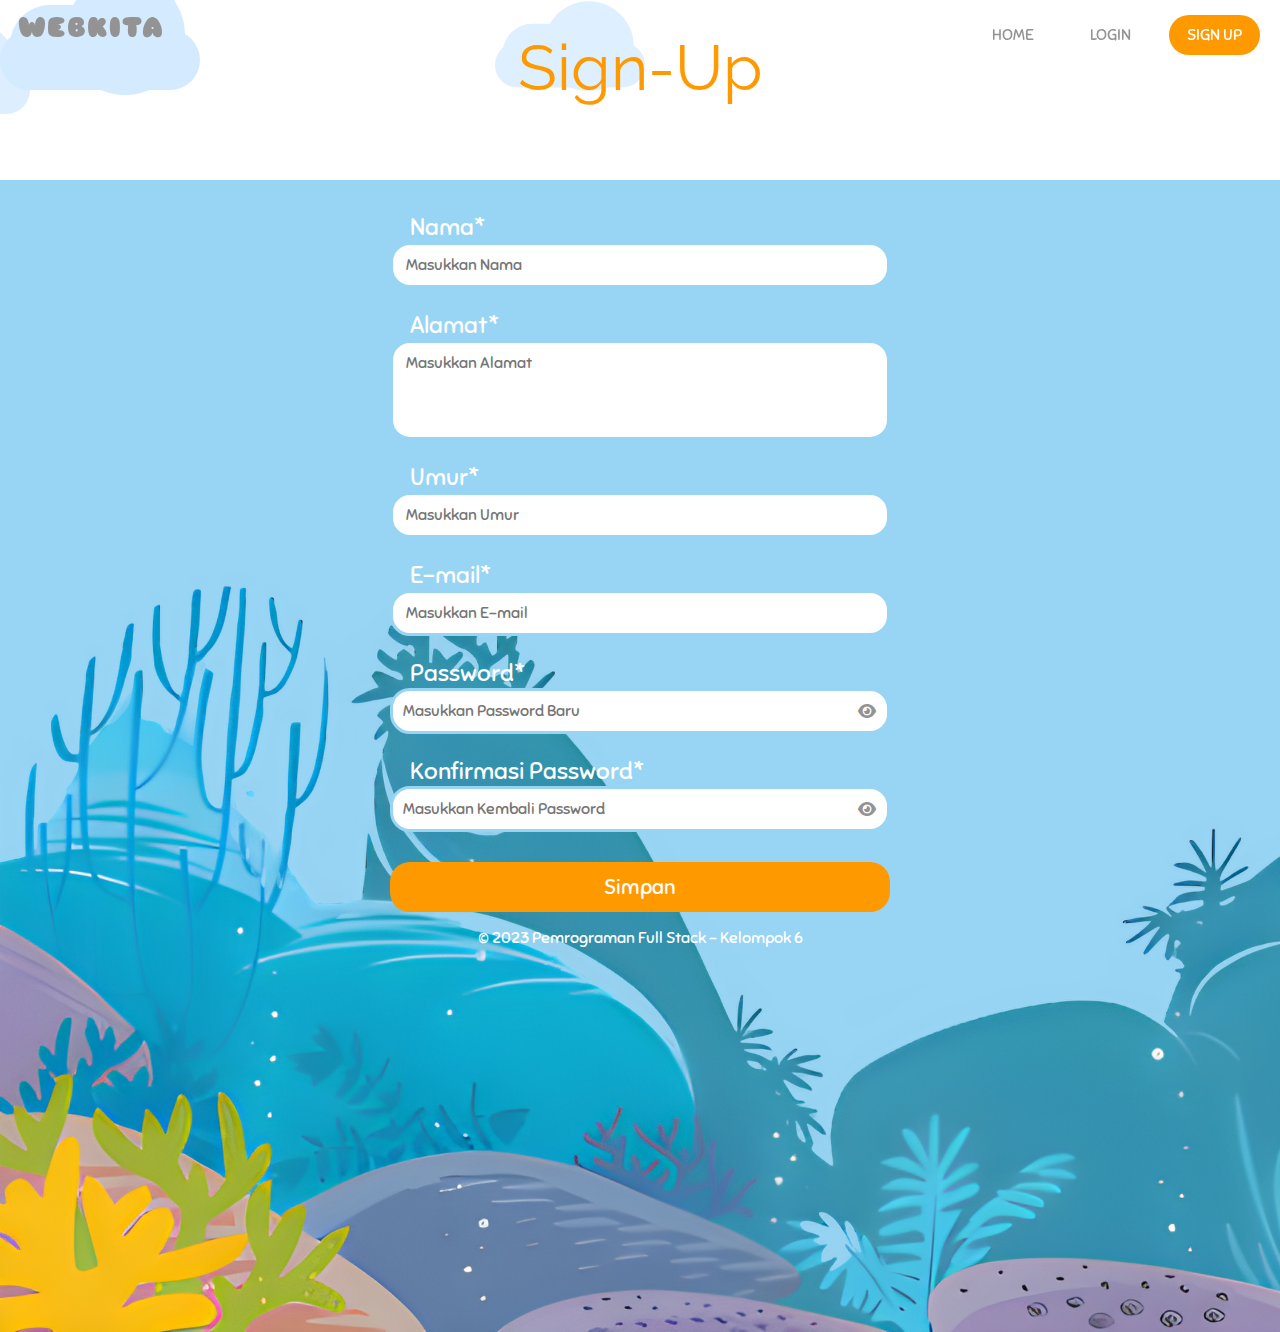
<file: index.html>
<!DOCTYPE html>
<html lang="en" >
<head>
  <meta charset="UTF-8">
  <title>Sign-Up Page</title>
  <link rel="stylesheet" href="https://cdnjs.cloudflare.com/ajax/libs/font-awesome/6.0.0-beta3/css/all.min.css">
  <link rel="stylesheet" href="./style.css">
</head>
<body>


<header>
  <nav>
    <h3 class="logo"><a href="home.html">WEBKITA</a></h3>
    <ul class="navigation">
      <li><a href="home.html">Home</a></li>
      <li><a href="index2.html">Login</a></li>  
      <li><a href="index.html">Sign Up</a></li>
        </div>
      </li>
    </ul>
  </nav>
	<h1>Sign-Up</h1>
  <div id="langit">
    <div class="awan no1"></div>
    <div class="awan no2"></div>
    <div class="awan no3"></div>
    <div class="awan no4"></div>
    <div class="awan no5"></div>
  </div>
</header>

<div id="form">

  <div class="fish" id="fish"></div>
  <div class="fish" id="fish2"></div>
  <div class="fish" id="fish3"></div>
  <div class="fish" id="fish4"></div>
  <div class="ikan" id="ikan1"></div>
  <div class="ikan" id="ikan2"></div>
  <div class="ikan" id="ikan3"></div>
  <div class="iwak" id="iwak1"></div>
  <div class="iwak" id="iwak2"></div>
  <div class="iwak" id="iwak3"></div>
  <div class="iwak" id="iwak4"></div>

  <form id="waterform" action="input.php" method="post" onsubmit="return validateForm()">

  <div class="formgroup" id="nama-form">
    <label for="nama">Nama*</label>
    <input type="text" id="nama" name="nama" placeholder=" Masukkan Nama" required 
    oninvalid="this.setCustomValidity('Data tidak boleh kosong!')" oninput="setCustomValidity('')"/>
  </div>

  <div class="formgroup" id="alamat-form">
    <label for="alamat">Alamat*</label>
    <textarea id="alamat" name="alamat" placeholder=" Masukkan Alamat" required 
    oninvalid="this.setCustomValidity('Data tidak boleh kosong!')" oninput="setCustomValidity('')"></textarea>
  </div>

  <div class="formgroup" id="umur-form">
    <label for="umur">Umur*</label>
    <input type="text" id="umur" name="umur" placeholder=" Masukkan Umur" required 
    oninvalid="this.setCustomValidity('Data tidak boleh kosong!')" oninput="setCustomValidity('')"/>
  </div>

  <div class="formgroup" id="email-form">
    <label for="email">E-mail*</label>
    <input type="email" id="email" name="email" placeholder=" Masukkan E-mail" required 
    oninvalid="this.setCustomValidity('Data tidak boleh kosong!')" oninput="setCustomValidity('')"/>
  </div>

  <div class="formgroup" id="password-form">
    <label for="password">Password*</label>
    <div class="password-input">
      <input type="password" id="password" name="password" placeholder="Masukkan Password Baru" required 
      oninvalid="this.setCustomValidity('Data tidak boleh kosong')" oninput="setCustomValidity('')"/>
      <i id="pass-toggle-btn" class="fas fa-eye"></i>
    </div>
  </div>


  <div class="formgroup" id="password-form2">
    <label for="konfirmasi-password">Konfirmasi Password*</label>
    <div class="password-input">
      <input type="password" id="konfirmasi-password" name="konfirmasi-password" placeholder="Masukkan Kembali Password" required 
      oninvalid="this.setCustomValidity('Data tidak boleh kosong')" oninput="setCustomValidity('')"/>
      <i id="konfirmasi-pass-toggle-btn" class="fas fa-eye"></i>
    </div>
  </div>

	<button type="submit" class="button-submit" id="submit">Simpan</button>
  <footer class="copyright">
    <p>&copy; 2023 Pemrograman Full Stack - Kelompok 6</p>
  </footer>
  </form>
</div>


<div class="karang" id="karang"></div>

<script src="jquery-3.7.1.js"></script>
<script src="script-jquery.js"></script> 
</body>
</html>
</file>
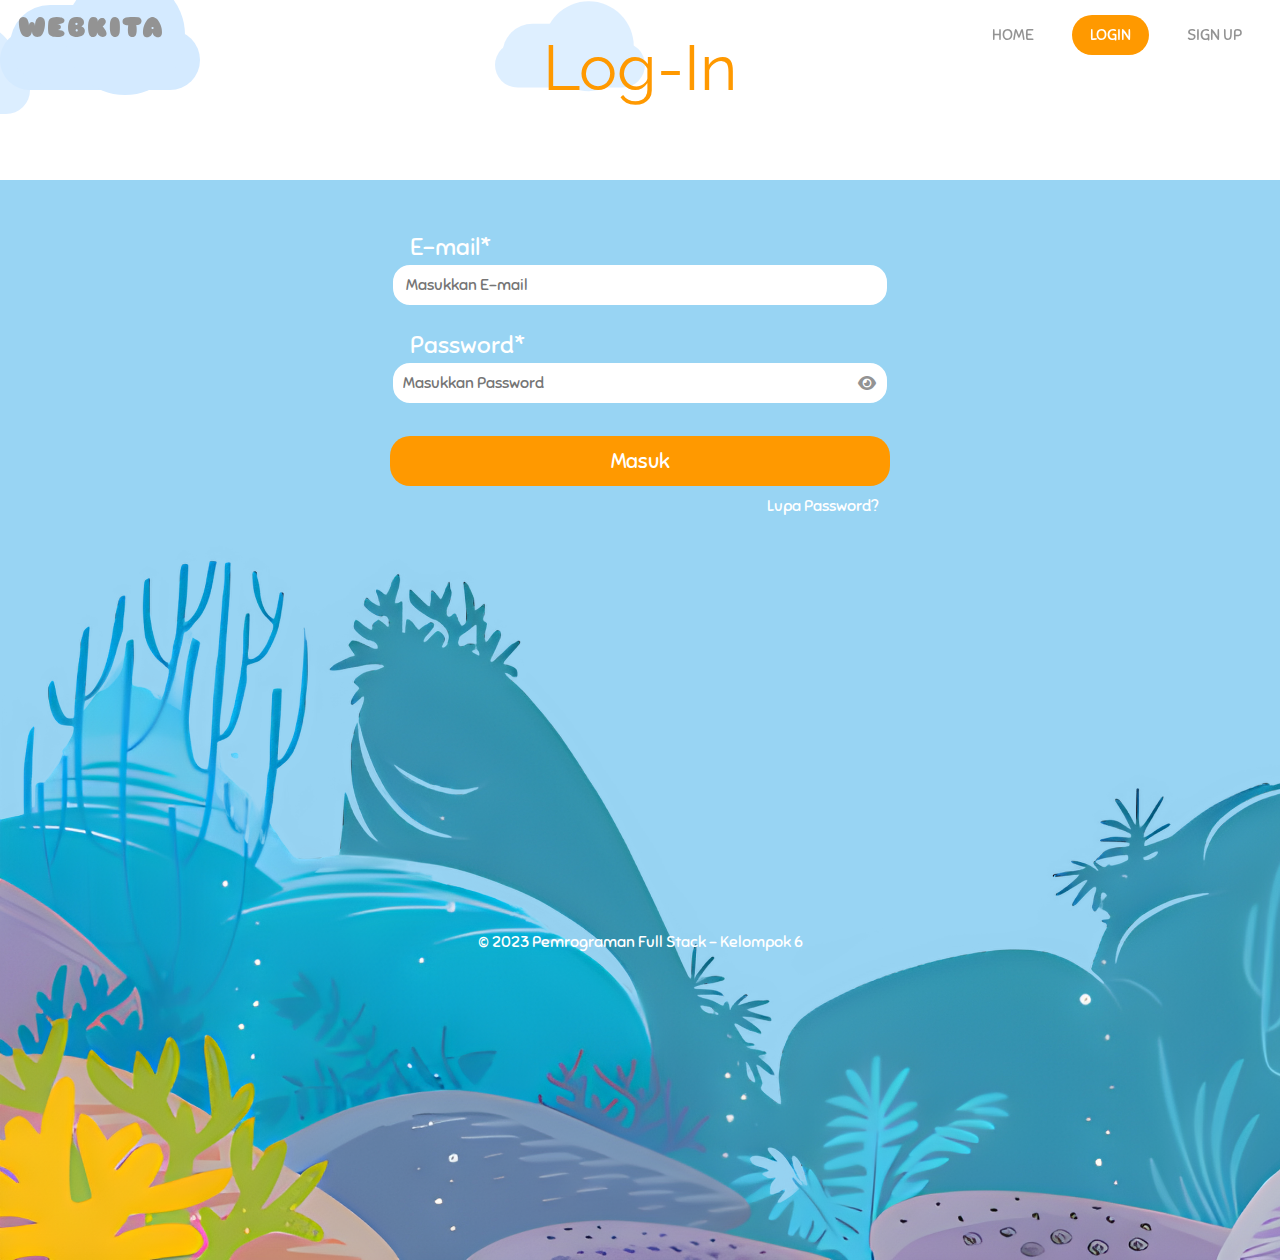
<file: index2.html>
<!DOCTYPE html>
<html lang="en" >
<head>
  <meta charset="UTF-8">
  <title>Log-In Page</title>
  <link rel="stylesheet" href="https://cdnjs.cloudflare.com/ajax/libs/font-awesome/6.0.0-beta3/css/all.min.css">
  <link rel="stylesheet" href="./style2.css">
</head>
<body>

<header>
  <nav>
    <h3 class="logo"><a href="home.html">WEBKITA</a></h3>
    <ul class="navigation">
      <li><a href="home.html">Home</a></li>
      <li><a href="index2.html">Login</a></li>  
      <li><a href="index.html">Sign Up</a></li>
        </div>
      </li>
    </ul>
  </nav>
	<h1>Log-In</h1>
  <div id="langit">
    <div class="awan no1"></div>
    <div class="awan no2"></div>
    <div class="awan no3"></div>
    <div class="awan no4"></div>
    <div class="awan no5"></div>
  </div>
</header>

<div id="form">

  <div class="fish" id="fish"></div>
  <div class="fish" id="fish2"></div>
  <div class="fish" id="fish3"></div>
  <div class="fish" id="fish4"></div>
  <div class="ikan" id="ikan1"></div>
  <div class="ikan" id="ikan2"></div>
  <div class="ikan" id="ikan3"></div>
  <div class="iwak" id="iwak1"></div>
  <div class="iwak" id="iwak2"></div>
  <div class="iwak" id="iwak3"></div>
  <div class="iwak" id="iwak4"></div>

  <form id="waterform" action="/Kelompok6_PFS/input2.php" method="post" onsubmit="return validateForm()">

  <div class="formgroup" id="email-form">
    <label for="email">E-mail*</label>
    <input type="email" id="email" name="email" placeholder=" Masukkan E-mail" required 
    oninvalid="this.setCustomValidity('Data tidak boleh kosong!')" oninput="setCustomValidity('')"/>
  </div>

  <div class="formgroup" id="password-form">
    <label for="password">Password*</label>
    <div class="password-input">
      <input type="password" id="password" name="password" placeholder="Masukkan Password" required 
      oninvalid="this.setCustomValidity('Data tidak boleh kosong')" oninput="setCustomValidity('')"/>
      <i id="pass-toggle-btn" class="fas fa-eye"></i>
    </div>
  </div>

	<button type="submit" class="button-submit" id="submit">Masuk</button>
  <div class="lupapassword" id="lupapassword">
    <a style="text-decoration:none" href="/forgot_password">Lupa Password?</a>
  </div>
  <footer class="copyright">
    <p>&copy; 2023 Pemrograman Full Stack - Kelompok 6</p>
  </footer>
  </form>
</div>

<div class="karang" id="karang"></div>

<script src="jquery-3.7.1.js"></script>
<script src="script-jquery2.js"></script> 
</body>
</html>
</file>
<file: style.css>
@import url(https://fonts.googleapis.com/css?family=Sniglet|Raleway:900);

body, html{
	height: 100%;
	padding: 0;
	margin: 0;
	font-family: 'Sniglet', cursive;
}

h1{
	font-weight: normal;
	font-size: 4em;
	font-family: 'Raleway', sans-serif;
	margin: 0 auto;
	margin-top: 30px;
	width: 500px;
	color: #F90;
	text-align: center;
}

@-webkit-keyframes myfirst
{
	0% {margin-left: -235px}
	90% {margin-left: 100%;}
	100% {margin-left: 100%;}
}

@keyframes myfirst
{
	0% {margin-left: -235px}
	70% {margin-left: 100%;}
	100% {margin-left: 100%;}
}

.fish{
	background-image: url('fish.png');
	width: 235px;
	height: 104px;
	margin-left: -235px;
	position: absolute;	
	animation: myfirst 24s;
	-webkit-animation: myfirst 24s;
	animation-iteration-count: infinite;
	-webkit-animation-iteration-count: infinite;
	animation-timing-function: linear;
	-webkit-animation-timing-function: linear;
}

#fish{
	top: 120px;
}

#fish2{
	top: 260px;
	animation-delay: 12s;
	-webkit-animation-delay: 12s;
}

#fish3{
	top: 430px;
	animation-delay: 22s;
	-webkit-animation-delay: 10s;
    transform: scaleX(-1);
    margin-right: -235px;
    animation: myfirst 24s infinite reverse;
    -webkit-animation: myfirst 24s infinite reverse;
}

#fish4{
	top: 690px;
	animation-delay: 8s;
	-webkit-animation-delay: 14s;
}

.ikan{
	background-image: url('redfish.png');
	width: 235px;
	height: 104px;
	margin-left: -235px;
	position: absolute;	
	animation: myfirst 24s;
	-webkit-animation: myfirst 24s;
	animation-iteration-count: infinite;
	-webkit-animation-iteration-count: infinite;
	animation-timing-function: linear;
	-webkit-animation-timing-function: linear;
}

#ikan3{
	top: 340px;
	animation-delay: 10s;
	-webkit-animation-delay: 16s;
}

#ikan1{
	top: 490px;
	animation-delay: 2s;
	-webkit-animation-delay: 4s;	
	transform: scaleX(-1);
    margin-right: -235px;
    animation: myfirst 26s infinite reverse;
    -webkit-animation: myfirst 26s infinite reverse;
}

#ikan2{
	top: 190px;
	animation-delay: 12s;
	-webkit-animation-delay: 8s;	
	transform: scaleX(-1);
    margin-right: -235px;
    animation: myfirst 14s infinite reverse;
    -webkit-animation: myfirst 14s infinite reverse;
}

.iwak{
	background-image: url('goldenfish.png');
	width: 62px;
	height: 36px;
	margin-left: -235px;
	position: absolute;	
	animation: myfirst 24s;
	-webkit-animation: myfirst 24s;
	animation-iteration-count: infinite;
	-webkit-animation-iteration-count: infinite;
	animation-timing-function: linear;
	-webkit-animation-timing-function: linear;
}

#iwak1{
	top: 130px;
	animation-delay: 9s;
	-webkit-animation-delay: 9s;
}

#iwak2{
	top: 370px;
	animation-delay: 13s;
	-webkit-animation-delay: 13s;
}

#iwak3{
	top: 500px;
	animation-delay: 13s;
	-webkit-animation-delay: 5s;
    transform: scaleX(-1);
    margin-right: -235px;
    animation: myfirst 24s infinite reverse;
    -webkit-animation: myfirst 24s infinite reverse;
}

#iwak4{
	top: 730px;
	animation-delay: 6s;
	-webkit-animation-delay: 10s;
}

header{
	height: 180px;
	background: url('http://www.geertjanhendriks.nl/codepen/form/golf.png') repeat-x bottom;
}

.awan{
	width: 200px;
	height: 60px;
	background:#d4eaff;
	border-radius: 200px;
	position: relative;
	z-index: -1; 
  	top: -50px;
}
  
.awan:before, .awan:after{
	content: ' ';
	position: absolute;
	background: #d4eaff;
	width: 150px;
	height: 80px;
	position: absolute;
	top: -25px;
	left: 10px;
	border-radius:100px;
	text-transform: rotate(30deg); 
}
  
.awan:after{
	width: 120px;
	height: 120px;
	top: -55px;
	left: auto;
	right: 15px;
}

.no1{
	top: -75px;
	-webkit-animation: jalankanawan 15s linear infinite;
	-moz-animation: jalankanawan 15s linear infinite;
	-ms-animation: jalankanawan 15s linear infinite;
	-o-animation: jalankanawan 15s linear infinite;
	animation: jalankanawan 15s linear infinite;
}
  
.no2{
	left: 200px;
	top: -240px;
	-webkit-transform: scale(0.6);
	-moz-transform: scale(0.6);
	-o-transform: scale(0.6);
	-ms-transform: scale(0.6);
	transform: scale(0.6);
	-ms-filter:"progid:DXImageTransform.Microsoft.Alpha(Opacity=60)";
	filter: alpha(opacity=60);
	opacity: 0.6;
	-webkit-animation: jalankanawan 25s linear infinite;
	-moz-animation: jalankanawan 25s linear infinite;
	-ms-animation: jalankanawan 25s linear infinite;
	-o-animation: jalankanawan 25s linear infinite;
	animation: jalankanawan 25s linear infinite;
}
    
.no3{
	left: -250px;
	top: -200px;
	-webkit-transform: scale(0.8);
	-moz-transform: scale(0.8);
	-o-transform: scale(0.8);
	-ms-transform: scale(0.8);
	transform: scale(0.8);
	-ms-filter:"progid:DXImageTransform.Microsoft.Alpha(Opacity=80)";
	filter: alpha(opacity=80);
	opacity: 0.8;
	-webkit-animation: jalankanawan 20s linear infinite;
	-moz-animation: jalankanawan 20s linear infinite;
	-ms-animation: jalankanawan 20s linear infinite;
	-o-animation: jalankanawan 20s linear infinite;
	animation: jalankanawan 20s linear infinite;
}
  
.no4{
	left: 470px;
	top: -250px;
	-webkit-transform: scale(0.75);
	-moz-transform: scale(0.75);
	-o-transform: scale(0.75);
	-ms-transform: scale(0.75);
	transform: scale(0.75);
	-ms-filter:"progid:DXImageTransform.Microsoft.Alpha(Opacity=75)";
	filter: alpha(opacity=75);
	opacity: 0.75;
	-webkit-animation: jalankanawan 18s linear infinite;
	-moz-animation: jalankanawan 18s linear infinite;
	-ms-animation: jalankanawan 18s linear infinite;
	-o-animation: jalankanawan 18s linear infinite;
	animation: jalankanawan 18s linear infinite;
}
  
.no5{
	left: -150px;
	top: -285px;
	-webkit-transform: scale(0.8);
	-moz-transform: scale(0.8);
	-o-transform: scale(0.8);
	-ms-transform: scale(0.8);
	transform: scale(0.8);
	-ms-filter:"progid:DXImageTransform.Microsoft.Alpha(Opacity=80)";
	filter: alpha(opacity=80);
	opacity: 0.8;
	-webkit-animation: jalankanawan 20s linear infinite;
	-moz-animation: jalankanawan 20s linear infinite;
	-ms-animation: jalankanawan 20s linear infinite;
	-o-animation: jalankanawan 20s linear infinite;
	animation: jalankanawan 20s linear infinite;
}
  
@keyframes jalankanawan{
	0% { margin-left: 1280px;}
	100%{margin-left: -1280px;}
}

@-moz-keyframes jalankanawan{
	0% { margin-left: 1280px;}
	100%{margin-left: -1280px;}
}

@-o-keyframes jalankanawan{
	0% { margin-left: 1280px;}
	100%{margin-left: -1280px;}
}

#form{
	height: 128%;	
	background-color: #98d4f3;
	background-image: url('karang.png');
	background-size: cover;
	overflow: hidden;
	position: relative;
	background-repeat: no-repeat;
}

form{
	margin: 0 auto;
	width: 500px;
	padding-top: 10px;
	color: white;
	position: relative;
}

label, input, textarea, button{
	display: block;	
}

input, textarea, button{
	width: 500px;	
	border: none;
	border-radius: 20px;
	outline: none;
	padding: 10px;
	font-family: 'Sniglet', cursive;
	font-size: 1em;
	color: #676767;
	transition: border 0.5s;
	-webkit-transition: border 0.5s;
	-moz-transition: border 0.5s;
	-o-transition: border 0.5s;
	border: solid 3px #98d4f3;	
	-webkit-box-sizing:border-box;
	-moz-box-sizing:border-box;
	box-sizing:border-box;
}

input:focus, textarea:focus, button:focus{
	border: solid 3px #77bde0;	
}

textarea{
	height: 100px;	
	resize: none; 
	overflow: auto;
}

button{
	background-color: #F90;
	color: white;
	height: 50px;
	cursor: pointer;
	margin-top: 30px;
	font-size: 1.29em;
	font-family: 'Sniglet', cursive;
	-webkit-transition: background-color 0.5s;
	-moz-transition: background-color 0.5s;
	-o-transition: background-color 0.5s;
	transition: background-color 0.5s;
	border: 0px;
}

button:hover{
	background-color: #e58f0e;
	
}

label{
	font-size: 1.5em;
	margin-top: 20px;
	padding-left: 20px;
}

.formgroup, .formgroup-active, .formgroup-error{
	background-repeat: no-repeat;
	background-position: right bottom;
	background-size: 10.5%;
	transition: background-image 0.7s;
	-webkit-transition: background-image 0.7s;
	-moz-transition: background-image 0.7s;
	-o-transition: background-image 0.7s;
	width: 566px;
	padding-top: 2px;
}

.formgroup{
	background-image: url('http://www.geertjanhendriks.nl/codepen/form/pixel.gif');	
}

.copyright {
    text-align: center;
}

form .formgroup .password i {
    position: absolute;
    right: 10px;
    height: 45px;
    top: 50%;
    transform: translateY(-50%);
    font-size: 20px;
    line-height: 45px;
    width: 45px;
    cursor: pointer;
    color: #939393;
    text-align: center;
}

button {
    background-color: #F90;
    color: white;
    height: 50px;
    cursor: pointer;
    margin-top: 30px;
    font-size: 1.29em;
    font-family: 'Sniglet', cursive;
    -webkit-transition: background-color 0.5s;
    -moz-transition: background-color 0.5s;
    -o-transition: background-color 0.5s;
    transition: background-color 0.5s;
}

button:hover {
    background-color: #e58f0e;
}

#password-form .password-input {
    position: relative;
}

#password-form .password-input input {
    padding-right: 30px;
}

#password-form .password-input .fas {
    position: absolute;
    top: 50%;
    transform: translateY(-50%);
    right: 80px;
    cursor: pointer;
	color: #939393;
}

#password-form2 .password-input {
    position: relative;
}

#password-form2 .password-input input {
    padding-right: 30px;
}

#password-form2 .password-input .fas {
    position: absolute;
    top: 50%;
    transform: translateY(-50%);
    right: 80px;
    cursor: pointer;
	color: #939393;
}

#rumput1, #rumput2, #rumput3, #rumput4, #rumput5, #rumput6 {
	position: relative;
	bottom: 100px;
	width: 200px;
	height: 200px;
}

#rumput1{
	left: -15px;
	z-index: 1;
}

#rumput2{
	left: -47px;
	z-index: 0;
} 

#rumput3{
	right: -750px;
	z-index: 1;
}

#rumput4{
	right: -375px;
	z-index: 0;
}

footer {
	text-align: center;
	width: 100%;
	position: absolute;
  }


  nav, .logo {
	display: flex;
	justify-content: center;
  }

  .logo {
		list-style-type: none;
		margin: 0;
		padding-left: 10px;
		padding-top: 15px;
		display: flex;
		position: fixed; 
		top: 0; 
		left: 0; 
  }
  
  .logo a {
	color: #939393;
	text-decoration: none;
	text-transform: uppercase;
	padding: 10px 18px;
	margin: 0px 0px;
	position: relative;
	display: flex;
	align-items: center;
	justify-content: center;	
	border-radius: 20px;
  }
  
  .navigation {
	list-style-type: none;
	margin: 0;
	padding-right: 10px;
	padding-top: 15px;
	display: flex;
	position: fixed; 
	top: 0; 
	right: 0; 
  }
  
  .navigation li {
	margin-right: 0px;
	padding: 0;
	display: flex;
	list-style-type: none;
  }
  
  .navigation li a {
	color: #939393;
	text-decoration: none;
	text-transform: uppercase;
	padding: 10px 18px;
	margin: 0px 10px;
	position: relative;
	display: flex;
	align-items: center;
	justify-content: center;	
	border-radius: 20px;
  }
  
  .navigation li a:hover{
	background-color: #939393;
	color: white;
  }

  .navigation li.active a {
	background-color: #F90;
	color: white;
  }

  a::before{
	position: absolute;
	opacity: 0;
  }
 
  a::after{
	color: white;
	position: absolute;
	opacity: 0;
  }
 
 .logo {
	font-size: 28px;
	margin: 0;
	padding: 0;
	font-weight: 900;
	letter-spacing: 1px;
 }
</file>
<file: style2.css>
@import url(https://fonts.googleapis.com/css?family=Sniglet|Raleway:900);

body, html{
	height: 100%;
	padding: 0;
	margin: 0;
	font-family: 'Sniglet', cursive;
}

h1{
	font-weight: normal;
	font-size: 4em;
	font-family: 'Raleway', sans-serif;
	margin: 0 auto;
	margin-top: 30px;
	width: 500px;
	color: #F90;
	text-align: center;
}

@-webkit-keyframes myfirst
{
	0% {margin-left: -235px}
	90% {margin-left: 100%;}
	100% {margin-left: 100%;}
}

@keyframes myfirst
{
	0% {margin-left: -235px}
	70% {margin-left: 100%;}
	100% {margin-left: 100%;}
}

.fish{
	background-image: url('fish.png');
	width: 235px;
	height: 104px;
	margin-left: -235px;
	position: absolute;	
	animation: myfirst 24s;
	-webkit-animation: myfirst 24s;
	animation-iteration-count: infinite;
	-webkit-animation-iteration-count: infinite;
	animation-timing-function: linear;
	-webkit-animation-timing-function: linear;
}

#fish{
	top: 120px;
}

#fish2{
	top: 260px;
	animation-delay: 12s;
	-webkit-animation-delay: 12s;
}

#fish3{
	top: 430px;
	animation-delay: 22s;
	-webkit-animation-delay: 10s;
    transform: scaleX(-1);
    margin-right: -235px;
    animation: myfirst 24s infinite reverse;
    -webkit-animation: myfirst 24s infinite reverse;
}

#fish4{
	top: 690px;
	animation-delay: 8s;
	-webkit-animation-delay: 14s;
}

.ikan{
	background-image: url('redfish.png');
	width: 235px;
	height: 104px;
	margin-left: -235px;
	position: absolute;	
	animation: myfirst 24s;
	-webkit-animation: myfirst 24s;
	animation-iteration-count: infinite;
	-webkit-animation-iteration-count: infinite;
	animation-timing-function: linear;
	-webkit-animation-timing-function: linear;
}

#ikan3{
	top: 340px;
	animation-delay: 10s;
	-webkit-animation-delay: 16s;
}

#ikan1{
	top: 490px;
	animation-delay: 2s;
	-webkit-animation-delay: 4s;	
	transform: scaleX(-1);
    margin-right: -235px;
    animation: myfirst 26s infinite reverse;
    -webkit-animation: myfirst 26s infinite reverse;
}

#ikan2{
	top: 190px;
	animation-delay: 12s;
	-webkit-animation-delay: 8s;	
	transform: scaleX(-1);
    margin-right: -235px;
    animation: myfirst 14s infinite reverse;
    -webkit-animation: myfirst 14s infinite reverse;
}

.iwak{
	background-image: url('goldenfish.png');
	width: 62px;
	height: 36px;
	margin-left: -235px;
	position: absolute;	
	animation: myfirst 24s;
	-webkit-animation: myfirst 24s;
	animation-iteration-count: infinite;
	-webkit-animation-iteration-count: infinite;
	animation-timing-function: linear;
	-webkit-animation-timing-function: linear;
}

#iwak1{
	top: 130px;
	animation-delay: 9s;
	-webkit-animation-delay: 9s;
}

#iwak2{
	top: 370px;
	animation-delay: 13s;
	-webkit-animation-delay: 13s;
}

#iwak3{
	top: 500px;
	animation-delay: 13s;
	-webkit-animation-delay: 5s;
    transform: scaleX(-1);
    margin-right: -235px;
    animation: myfirst 24s infinite reverse;
    -webkit-animation: myfirst 24s infinite reverse;
}

#iwak4{
	top: 730px;
	animation-delay: 6s;
	-webkit-animation-delay: 10s;
}

header{
	height: 180px;
	background: url('http://www.geertjanhendriks.nl/codepen/form/golf.png') repeat-x bottom;
}

.awan{
	width: 200px;
	height: 60px;
	background:#d4eaff;
	border-radius: 200px;
	position: relative;
	z-index: -1; 
  	top: -50px;
}
  
.awan:before, .awan:after{
	content: ' ';
	position: absolute;
	background: #d4eaff;
	width: 150px;
	height: 80px;
	position: absolute;
	top: -25px;
	left: 10px;
	border-radius:100px;
	text-transform: rotate(30deg); 
}
  
.awan:after{
	width: 120px;
	height: 120px;
	top: -55px;
	left: auto;
	right: 15px;
}

.no1{
	top: -75px;
	-webkit-animation: jalankanawan 15s linear infinite;
	-moz-animation: jalankanawan 15s linear infinite;
	-ms-animation: jalankanawan 15s linear infinite;
	-o-animation: jalankanawan 15s linear infinite;
	animation: jalankanawan 15s linear infinite;
}
  
.no2{
	left: 200px;
	top: -240px;
	-webkit-transform: scale(0.6);
	-moz-transform: scale(0.6);
	-o-transform: scale(0.6);
	-ms-transform: scale(0.6);
	transform: scale(0.6);
	-ms-filter:"progid:DXImageTransform.Microsoft.Alpha(Opacity=60)";
	filter: alpha(opacity=60);
	opacity: 0.6;
	-webkit-animation: jalankanawan 25s linear infinite;
	-moz-animation: jalankanawan 25s linear infinite;
	-ms-animation: jalankanawan 25s linear infinite;
	-o-animation: jalankanawan 25s linear infinite;
	animation: jalankanawan 25s linear infinite;
}
    
.no3{
	left: -250px;
	top: -200px;
	-webkit-transform: scale(0.8);
	-moz-transform: scale(0.8);
	-o-transform: scale(0.8);
	-ms-transform: scale(0.8);
	transform: scale(0.8);
	-ms-filter:"progid:DXImageTransform.Microsoft.Alpha(Opacity=80)";
	filter: alpha(opacity=80);
	opacity: 0.8;
	-webkit-animation: jalankanawan 20s linear infinite;
	-moz-animation: jalankanawan 20s linear infinite;
	-ms-animation: jalankanawan 20s linear infinite;
	-o-animation: jalankanawan 20s linear infinite;
	animation: jalankanawan 20s linear infinite;
}
  
.no4{
	left: 470px;
	top: -250px;
	-webkit-transform: scale(0.75);
	-moz-transform: scale(0.75);
	-o-transform: scale(0.75);
	-ms-transform: scale(0.75);
	transform: scale(0.75);
	-ms-filter:"progid:DXImageTransform.Microsoft.Alpha(Opacity=75)";
	filter: alpha(opacity=75);
	opacity: 0.75;
	-webkit-animation: jalankanawan 18s linear infinite;
	-moz-animation: jalankanawan 18s linear infinite;
	-ms-animation: jalankanawan 18s linear infinite;
	-o-animation: jalankanawan 18s linear infinite;
	animation: jalankanawan 18s linear infinite;
}
  
.no5{
	left: -150px;
	top: -285px;
	-webkit-transform: scale(0.8);
	-moz-transform: scale(0.8);
	-o-transform: scale(0.8);
	-ms-transform: scale(0.8);
	transform: scale(0.8);
	-ms-filter:"progid:DXImageTransform.Microsoft.Alpha(Opacity=80)";
	filter: alpha(opacity=80);
	opacity: 0.8;
	-webkit-animation: jalankanawan 20s linear infinite;
	-moz-animation: jalankanawan 20s linear infinite;
	-ms-animation: jalankanawan 20s linear infinite;
	-o-animation: jalankanawan 20s linear infinite;
	animation: jalankanawan 20s linear infinite;
}
  
@keyframes jalankanawan{
	0% { margin-left: 1280px;}
	100%{margin-left: -1280px;}
}

@-moz-keyframes jalankanawan{
	0% { margin-left: 1280px;}
	100%{margin-left: -1280px;}
}

@-o-keyframes jalankanawan{
	0% { margin-left: 1280px;}
	100%{margin-left: -1280px;}
}

#form{
	height: 120%;	
	background-color: #98d4f3;
	background-image: url('karang.png');
	background-size: cover;
	overflow: hidden;
	position: relative;
	background-repeat: no-repeat;
}

form{
	margin: 0 auto;
	width: 500px;
	padding-top: 30px;
	color: white;
	position: relative;
}

label, input, textarea, button{
	display: block;	
}

input, textarea, button{
	width: 500px;	
	border: none;
	border-radius: 20px;
	outline: none;
	padding: 10px;
	font-family: 'Sniglet', cursive;
	font-size: 1em;
	color: #676767;
	transition: border 0.5s;
	-webkit-transition: border 0.5s;
	-moz-transition: border 0.5s;
	-o-transition: border 0.5s;
	border: solid 3px #98d4f3;	
	-webkit-box-sizing:border-box;
	-moz-box-sizing:border-box;
	box-sizing:border-box;
}

input:focus, textarea:focus, button:focus{
	border: solid 3px #77bde0;	
}

textarea{
	height: 100px;	
	resize: none; 
	overflow: auto;
}

button{
	background-color: #F90;
	color: white;
	height: 50px;
	cursor: pointer;
	margin-top: 30px;
	font-size: 1.29em;
	font-family: 'Sniglet', cursive;
	-webkit-transition: background-color 0.5s;
	-moz-transition: background-color 0.5s;
	-o-transition: background-color 0.5s;
	transition: background-color 0.5s;
	border: 0px;
}

button:hover{
	background-color: #e58f0e;
	
}

label{
	font-size: 1.5em;
	margin-top: 20px;
	padding-left: 20px;
}

.formgroup, .formgroup-active, .formgroup-error{
	background-repeat: no-repeat;
	background-position: right bottom;
	background-size: 10.5%;
	transition: background-image 0.7s;
	-webkit-transition: background-image 0.7s;
	-moz-transition: background-image 0.7s;
	-o-transition: background-image 0.7s;
	width: 566px;
	padding-top: 2px;
}

.formgroup{
	background-image: url('http://www.geertjanhendriks.nl/codepen/form/pixel.gif');	
}

.copyright {
    text-align: center;
}

form .formgroup .password i {
    position: absolute;
    right: 10px;
    height: 45px;
    top: 50%;
    transform: translateY(-50%);
    font-size: 20px;
    line-height: 45px;
    width: 45px;
    cursor: pointer;
    color: #939393;
    text-align: center;
}

button {
    background-color: #F90;
    color: white;
    height: 50px;
    cursor: pointer;
    margin-top: 30px;
    font-size: 1.29em;
    font-family: 'Sniglet', cursive;
    -webkit-transition: background-color 0.5s;
    -moz-transition: background-color 0.5s;
    -o-transition: background-color 0.5s;
    transition: background-color 0.5s;
}

button:hover {
    background-color: #e58f0e;
}

#password-form .password-input {
    position: relative;
}

#password-form .password-input input {
    padding-right: 30px;
}

#password-form .password-input .fas {
    position: absolute;
    top: 50%;
    transform: translateY(-50%);
    right: 80px;
    cursor: pointer;
	color: #939393;
}

#password-form2 .password-input {
    position: relative;
}

#password-form2 .password-input input {
    padding-right: 30px;
}

#password-form2 .password-input .fas {
    position: absolute;
    top: 50%;
    transform: translateY(-50%);
    right: 80px;
    cursor: pointer;
	color: #939393;
}

#rumput1, #rumput2, #rumput3, #rumput4, #rumput5, #rumput6 {
	position: relative;
	bottom: 100px;
	width: 200px;
	height: 200px;
}

#rumput1{
	left: -15px;
	z-index: 1;
}

#rumput2{
	left: -47px;
	z-index: 0;
} 

#rumput3{
	right: -750px;
	z-index: 1;
}

#rumput4{
	right: -375px;
	z-index: 0;
}

footer {
	text-align: center;
	width: 100%;
	position: absolute;
  }
  
.lupapassword{
	display: flex;
	justify-content: right;
	text-align: right;
	font-size: 1em;
	padding: 10px 12px 400px;
}

.lupapassword a{
	color: white;
}

nav, .logo {
	display: flex;
	justify-content: center;
  }

  .logo {
	list-style-type: none;
	margin: 0;
	padding-left: 10px;
	padding-top: 15px;
	display: flex;
	position: fixed; 
	top: 0; 
	left: 0; 
}

.logo a {
color: #939393;
text-decoration: none;
text-transform: uppercase;
padding: 10px 18px;
margin: 0px 0px;
position: relative;
display: flex;
align-items: center;
justify-content: center;	
border-radius: 20px;
}
  
  .navigation {
	list-style-type: none;
	margin: 0;
	padding-right: 10px;
	padding-top: 15px;
	display: flex;
	position: fixed; 
	top: 0; 
	right: 0; 
  }
  
  .navigation li {
	margin-right: 0px;
	padding: 0;
	display: flex;
	list-style-type: none;
  }
  
  .navigation li a {
	color: #939393;
	text-decoration: none;
	text-transform: uppercase;
	padding: 10px 18px;
	margin: 0px 10px;
	position: relative;
	display: flex;
	align-items: center;
	justify-content: center;	
	border-radius: 20px;
  }
  
  .navigation li a:hover{
	background-color: #939393;
	color: white;
  }

  .navigation li.active a {
	background-color: #F90;
	color: white;
  }

  a::before{
	position: absolute;
	opacity: 0;
  }
 
  a::after{
	color: white;
	position: absolute;
	opacity: 0;
  }

  .logo {
	font-size: 28px;
	margin: 0;
	padding: 0;
	font-weight: 900;
	letter-spacing: 1px;
 }
</file>
